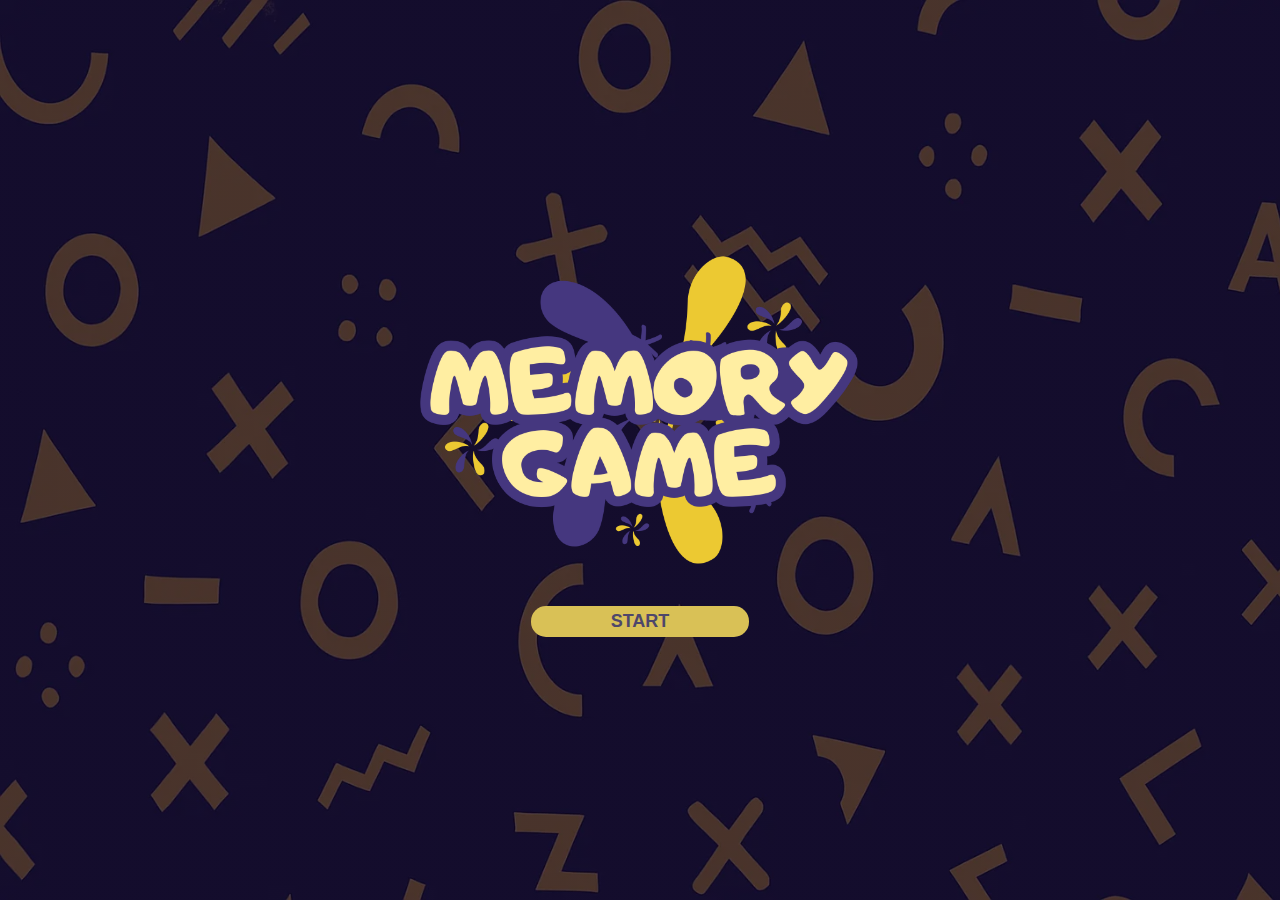
<file: index.html>
<!DOCTYPE html>
<html lang="en">
<head>
    <meta charset="UTF-8">
    <meta name="viewport" content="width=device-width, initial-scale=1.0">
    <title>Document</title>
    <link rel="stylesheet" href="css/style.css">
</head>
<body>
    
    <div class="container">
        <div id="title">
            <img src="images/Title.png" alt="">
        </div>
        <button id="start-button">START</button>
    </div>
    <script src="javascript/object.js"></script>
    <script src="javascript/script.js"></script>
</body>
</html>
</file>
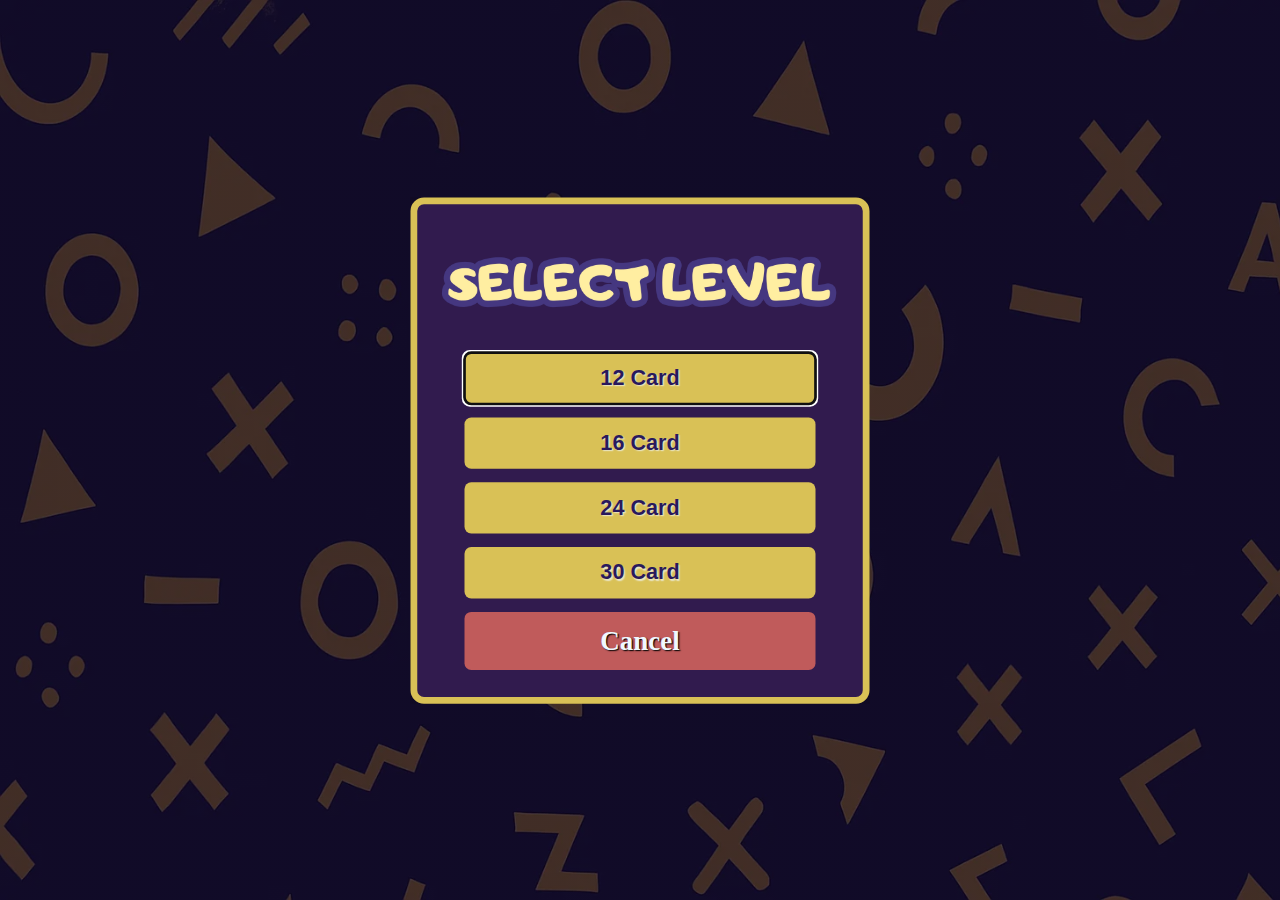
<file: game.html>
<!DOCTYPE html>
<html lang="en">
<head>
    <meta charset="UTF-8">
    <meta name="viewport" content="width=device-width, initial-scale=1.0">
    <title>Memory Game</title>
    <link rel="icon" type="image/svg+xml" href="images/3.webp">
    <link rel="stylesheet" href="css/style.css">
</head>
<body>
    <div class="container">
        <div class="display-level">
            <dialog id="level-choose-dialog">
                <div id="level-title">
                    <img src="images/select-level.webp" alt="">
                </div>
                <div class="level-button-list">
                    <button value="12" class="level-button">12 Card</button>
                    <button value="16" class="level-button">16 Card</button>
                    <button value="24" class="level-button">24 Card</button>
                    <button value="30" class="level-button">30 Card</button>
                    <button id="cancel-button">Cancel</button>
                </div>
                
            </dialog>
        </div>
        <div class="display-result">
            <dialog id="result-dialog">
                <h1>
                    <img src="images/COMPLETED TITLE.webp" alt="">
                </h1>
                <div id="stat-result">
                    <pre>Best Time    : <span id="best-time"></span></pre>
                    <pre>Total Times  : <span id="time-result"></span></pre>
                    <pre>Total Moves  : <span id="moves-result"></span></pre>
                    <pre>Total Misses : <span id="misses-result"></span></pre>
                    
                </div>
                <div class="dialog-button-list">
                    <button class="dialog-button" id="back-to-menu">
                        <img src="images/menu.webp" alt="">
                    </button>
                    <button class="dialog-button" id="retry-game">
                        <img src="images/retry.webp" alt="">
                    </button>
                </div>
                
            </dialog>
        </div>
        <div id="timer">
            <div id="minute">00</div>:
            <div id="second">00</div>:
            <div id="milisecond">00</div>
        </div>
        <div class="grid-container">
            
        </div>
        <div class="start-game">
            <button id="start-game"><img src="images/start-button.webp" alt=""></button>
        </div>
        
    </div>
    
    <script src="javascript/object.js"></script>
    <script src="javascript/script.js"></script>
</body>
</html>
</file>
<file: css/style.css>
* {
    margin: 0;
    padding: 0;
    box-sizing: border-box;
    font-family: 'Segoe UI', Tahoma, Geneva, Verdana, sans-serif;
}

body {
    background: linear-gradient(to bottom, rgba(13, 3, 31, 0.7),rgba(13, 3, 31, 0.7)),url(../images/Background.webp);
    background-repeat: repeat;
    background-size: cover;
}

:root {
    --button-color: rgb(217, 193, 86);
    --button-color-hover: rgb(173, 162, 100);
    --button-color-active: rgb(119, 108, 50);
    --dialog-color: rgb(49, 27, 78);
}

dialog#level-choose-dialog {
    margin: auto auto;
    flex-direction: column;
    padding: 15px;
    background-color: var(--dialog-color);
    border: 5px var(--button-color) solid;
    border-radius: 10px;
    transform: scale(0.1,0.1);
    transition: all 0.3s ;
}

div#level-title {
    margin: auto;
}

div#level-title img {
    width: 300px;
}
.level-button, button#cancel-button{
    margin: 5px 20px ;
    background-color: var(--button-color);
    border: none;
    border-radius: 5px;
    padding: 10px 80px;
    transition: all 0.05s;
    color: rgb(41, 25, 92);
    font-size: 16px;
    font-weight: bolder;
    text-shadow: 1px 1px 1px rgb(234, 231, 202);
}

.level-button:hover {
    cursor: pointer;
    background-color: var(--button-color-hover);
    transform: scale(1.05,1.05);
}

.level-button:active {
    background-color: var(--button-color-active);
    transform: scale(0.9,0.9);
}

.level-button-list{
    display: flex;
    flex-direction: column;
}

button#cancel-button {
    border: white white black black 1px solid;
    font-family: tahoma;
    font-weight: bolder;
    color: aliceblue;
    text-shadow: 1px 1px 1px black;
    font-size: 20px;
    background-color: rgb(192, 91, 91);
}

button#cancel-button:hover {
    cursor: pointer;
    background-color: brown;
    transform: scale(1.05,1.05);
}
button#cancel-button:active {
    background-color: rgb(107, 49, 49);
    transform: scale(0.9,0.9);
}

.creator {
    width: 100%;
    text-align: center;
    color: aliceblue;
    font-size: 18px;
    padding: 5px;
    
}

.creator a {
    text-decoration: none;
    color: rgb(236, 205, 67);
}

div#title {
    display: flex;
    justify-content: center;
    margin-bottom: 5px;
}

div#title img{
    width: 600px;
    
}

.container {
    
    display: flex;
    flex-direction: column;
    justify-content: center;
    align-items: center;
    height: 100vh;
}

.grid-container {
    padding: 20px;
    display: grid;
    grid-template-columns: auto auto auto auto;
    gap: 10px;
    border-radius: 20px;
    transition: all 0.3s;
    transform:  scale(0.1,0.1);
}

.grid-element {
    padding: 50px;
    background-color: rgb(217, 193, 86);
    border-radius: 10px;
    width: 50px;
    height: 50px;
    background-size: cover;
    transition: transform 0.5s;
}


dialog#result-dialog {
    
    margin:auto auto;
    width: 400px;
    padding: 30px 50px 40px 50px;
    background-color: var(--dialog-color);
    border: 5px var(--button-color) solid;
    border-radius: 20px;
    
    text-align: center;
    will-change: all;
    transition: all 0.2s;
    transform: scale(0.1,0.1);
}

dialog#result-dialog h1 img{
    position: relative;
    width: 100%;
    
    
}





.dialog-button-list {
    display: flex;
    flex-direction: column;
    gap: 10px;
    margin-top: 80px;
}

.dialog-button {
    background-color: var(--button-color);
    padding: 5px 30px;
    border-radius: 15px;
    border: 0px;
    transition: transform 0.1s;
}

.dialog-button:hover {
    cursor: pointer;
    background-color: var(--button-color-hover);
    
    
}

.dialog-button:active {
    cursor: pointer;
    background-color: var(--button-color-active);
    transform: scale(0.95,0.95);
}

.dialog-button img {
    width: 50%;
}

button#start-button,button#start-game {
    font-family: Verdana, Geneva, Tahoma, sans-serif;
    padding: 5px 80px;
    background-color: rgb(217, 193, 86);
    border-radius: 15px;
    border: 0px;
    color: rgb(78, 71, 107);
    font-size: 18px;
    font-weight: bold;
    transition: all 0.05s;
    margin-block: 20px;
}

button#start-button {
    margin-block: 10px;
}

button#start-button img,button#start-game img {
    width: 150px;
    
}


button#start-button:hover,button#start-game:hover {
    cursor: pointer;
    background-color: rgb(173, 162, 100);
    transform: scale(1.05,1.05);
}
button#start-button:active,button#start-game:active {
    cursor: pointer;
    color: rgb(173, 160, 223);
    background-color: rgb(119, 108, 50);
    transform: scale(0.9,0.9);
}

div#timer {
    margin-block: 10px;
    display: flex;
    background-color: rgb(66, 58, 97);
    color: aliceblue;
    padding: 10px 80px;
    font-size: 35px;
    border-radius: 15px;
    border: 3px rgb(221, 194, 56) solid;
    
}

.remove {
    visibility: hidden;
    pointer-events: none;
}

div#stat-result {
    font-family: 'Courier New', Courier, monospace !important;
    display: flex;
    flex-direction: column;
    margin-top: 20px;
    color: aliceblue;
    font-size: 24px;
    text-align: justify;
}

@media only screen and (max-width:600px){
    .container {
        
        
        overflow-x: hidden;
    }

    div#title img{
        width: 450px;
    }

    .grid-container {
        display: grid;
        grid-template-columns: auto auto auto auto;
        gap: 5px;
    }

    .grid-element {
        padding: 35px;
        
    }

    div#timer {
        font-size: 30px;
        padding: 10px 50px;
    }

    button#start-button img,button#start-game img {
        width: 100px;
    
    }

    div#stat-result {
        font-size: 18px;
    }

}
</file>
